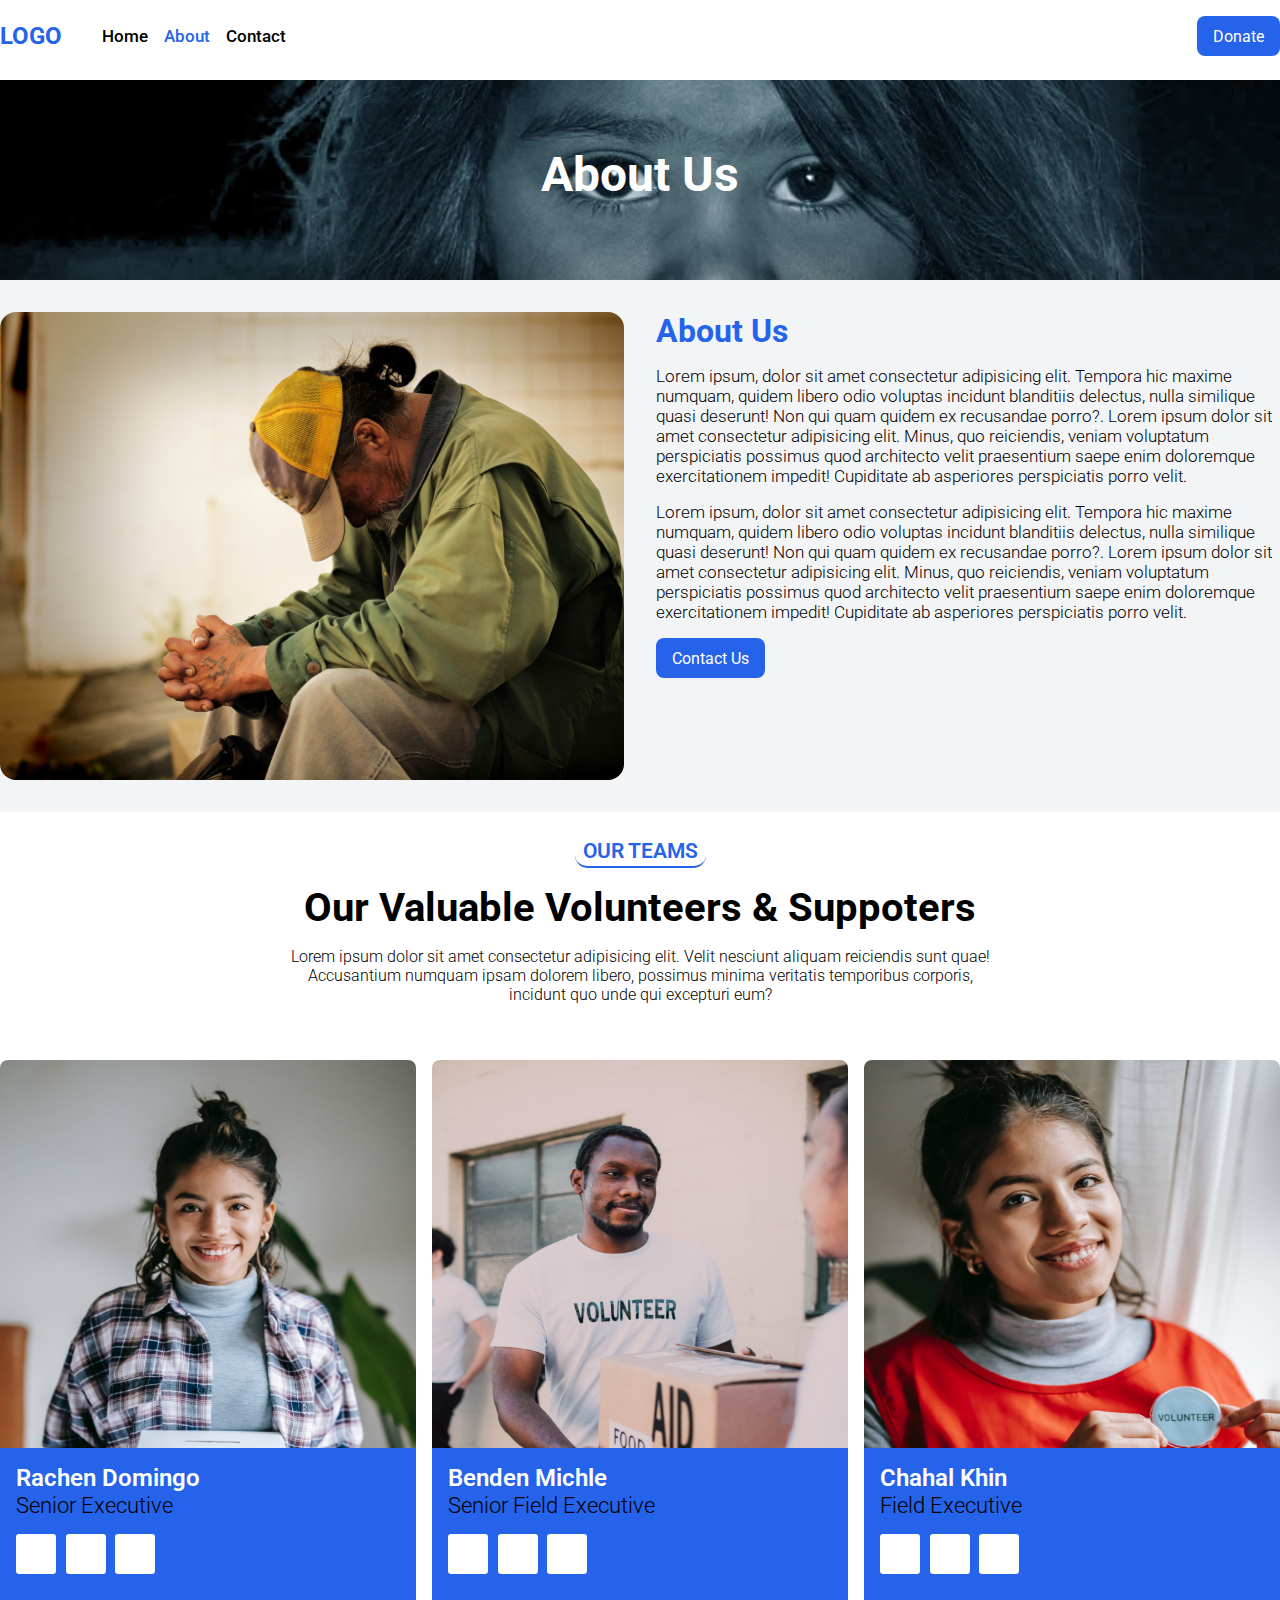
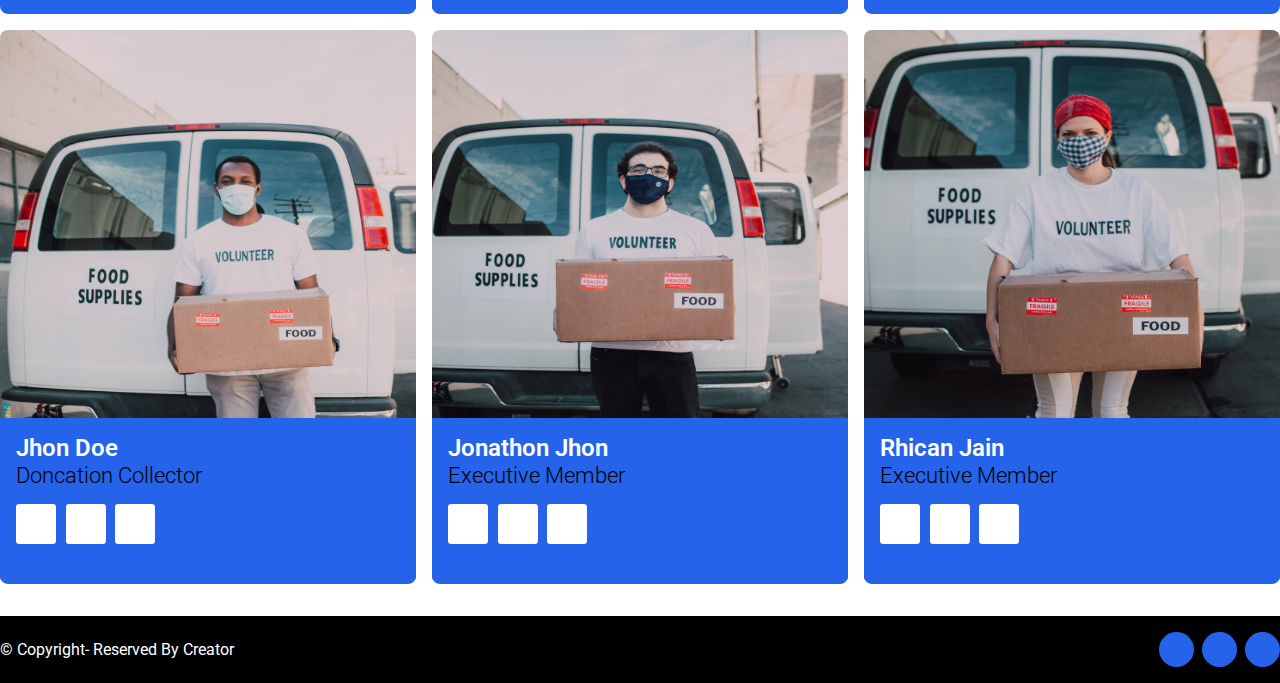
<file: about.html>
<!DOCTYPE html>
<html lang="en">

<head>
    <meta charset="UTF-8">
    <meta name="viewport" content="width=device-width, initial-scale=1.0">
    <title>Home</title>

    <link rel="stylesheet" href="https://cdnjs.cloudflare.com/ajax/libs/font-awesome/6.4.2/css/all.min.css"
        integrity="sha512-z3gLpd7yknf1YoNbCzqRKc4qyor8gaKU1qmn+CShxbuBusANI9QpRohGBreCFkKxLhei6S9CQXFEbbKuqLg0DA=="
        crossorigin="anonymous" referrerpolicy="no-referrer" />
    <link rel="stylesheet" href="assets/css/style.css">
</head>

<body>
    <header>
        <nav class="container navbar">
            <ul class="nav-items">
                <li><a href="/" class="logo">LOGO</a></li>
                <li><a href="index.html" class="nav-link">Home</a></li>
                <li><a href="about.html" class="nav-link active">About</a></li>
                <li><a href="contact.html" class="nav-link">Contact</a></li>
            </ul>
            <button class="btn-primary">Donate</button>
        </nav>
    </header>
    <main>
        <section class="page-title">
            <div class="container">
                <h1>About Us</h1>
            </div>
        </section>

        <section class="about-section">
            <div class="container">
                <img src="assets/images/homeless.jpeg" alt="homeless">
                <div class="content">
                    <h1>About Us</h1>
                    <p>
                        Lorem ipsum, dolor sit amet consectetur adipisicing elit. Tempora hic maxime numquam, quidem
                        libero odio voluptas incidunt blanditiis delectus, nulla similique quasi deserunt! Non qui quam
                        quidem ex recusandae porro?. Lorem ipsum dolor sit amet consectetur adipisicing elit. Minus, quo
                        reiciendis, veniam voluptatum perspiciatis possimus quod architecto velit praesentium saepe enim
                        doloremque exercitationem impedit! Cupiditate ab asperiores perspiciatis porro velit.
                    </p>
                    <p>
                        Lorem ipsum, dolor sit amet consectetur adipisicing elit. Tempora hic maxime numquam, quidem
                        libero odio voluptas incidunt blanditiis delectus, nulla similique quasi deserunt! Non qui quam
                        quidem ex recusandae porro?. Lorem ipsum dolor sit amet consectetur adipisicing elit. Minus, quo
                        reiciendis, veniam voluptatum perspiciatis possimus quod architecto velit praesentium saepe enim
                        doloremque exercitationem impedit! Cupiditate ab asperiores perspiciatis porro velit.
                    </p>
                    <a href="" class="btn-primary">Contact Us</a>
                </div>
            </div>
        </section>

        <section class="volunteer-section">
            <div class="container">
                <div class="section-title">
                    <h1 class="title">Our Teams</h1>
                    <h3 class="sub-title">Our Valuable Volunteers & Suppoters</h3>
                    <p class="title-desc">Lorem ipsum dolor sit amet consectetur adipisicing elit. Velit nesciunt
                        aliquam reiciendis sunt quae! Accusantium numquam ipsam dolorem libero, possimus minima
                        veritatis temporibus corporis, incidunt quo unde qui excepturi eum?</p>
                </div>
                <div class="volunteers">
                    <div class="volunteer">
                        <img src="assets/images/volunteers/person-1.jpeg" alt="event-1">
                        <div class="content">
                            <h3>Rachen Domingo</h3>
                            <h5>Senior Executive</h5>
                            <ul class="social">
                                <li><a href=""><i class="fa-brands fa-facebook-f"></i></a></li>
                                <li><a href=""><i class="fa-brands fa-whatsapp"></i></a></li>
                                <li><a href=""><i class="fa-brands fa-instagram"></i></a></li>
                            </ul>
                        </div>
                    </div>

                    <div class="volunteer">
                        <img src="assets/images/volunteers/person-2.jpeg" alt="event-1">
                        <div class="content">
                            <h3>Benden Michle</h3>
                            <h5>Senior Field Executive</h5>
                            <ul class="social">
                                <li><a href=""><i class="fa-brands fa-facebook-f"></i></a></li>
                                <li><a href=""><i class="fa-brands fa-whatsapp"></i></a></li>
                                <li><a href=""><i class="fa-brands fa-instagram"></i></a></li>
                            </ul>
                        </div>
                    </div>

                    <div class="volunteer">
                        <img src="assets/images/volunteers/person-3.jpeg" alt="event-1">
                        <div class="content">
                            <h3>Chahal Khin</h3>
                            <h5>Field Executive</h5>
                            <ul class="social">
                                <li><a href=""><i class="fa-brands fa-facebook-f"></i></a></li>
                                <li><a href=""><i class="fa-brands fa-whatsapp"></i></a></li>
                                <li><a href=""><i class="fa-brands fa-instagram"></i></a></li>
                            </ul>
                        </div>
                    </div>

                    <div class="volunteer">
                        <img src="assets/images/volunteers/person-4.jpeg" alt="event-1">
                        <div class="content">
                            <h3>Jhon Doe</h3>
                            <h5>Doncation Collector</h5>
                            <ul class="social">
                                <li><a href=""><i class="fa-brands fa-facebook-f"></i></a></li>
                                <li><a href=""><i class="fa-brands fa-whatsapp"></i></a></li>
                                <li><a href=""><i class="fa-brands fa-instagram"></i></a></li>
                            </ul>
                        </div>
                    </div>

                    <div class="volunteer">
                        <img src="assets/images/volunteers/person-5.jpeg" alt="event-1">
                        <div class="content">
                            <h3>Jonathon Jhon</h3>
                            <h5>Executive Member</h5>
                            <ul class="social">
                                <li><a href=""><i class="fa-brands fa-facebook-f"></i></a></li>
                                <li><a href=""><i class="fa-brands fa-whatsapp"></i></a></li>
                                <li><a href=""><i class="fa-brands fa-instagram"></i></a></li>
                            </ul>
                        </div>
                    </div>

                    <div class="volunteer">
                        <img src="assets/images/volunteers/person-6.jpeg" alt="event-1">
                        <div class="content">
                            <h3>Rhican Jain</h3>
                            <h5>Executive Member</h5>
                            <ul class="social">
                                <li><a href=""><i class="fa-brands fa-facebook-f"></i></a></li>
                                <li><a href=""><i class="fa-brands fa-whatsapp"></i></a></li>
                                <li><a href=""><i class="fa-brands fa-instagram"></i></a></li>
                            </ul>
                        </div>
                    </div>
                </div>
            </div>
        </section>
    </main>


    <footer>
        <div class="container">
            <p>&copy; Copyright- Reserved By Creator</p>
            <ul>
                <li><a href=""><i class="fa-brands fa-facebook-f"></i></a></li>
                <li><a href=""><i class="fa-brands fa-whatsapp"></i></a></li>
                <li><a href=""><i class="fa-brands fa-instagram"></i></a></li>
            </ul>
        </div>
    </footer>
</body>

</html>
</file>
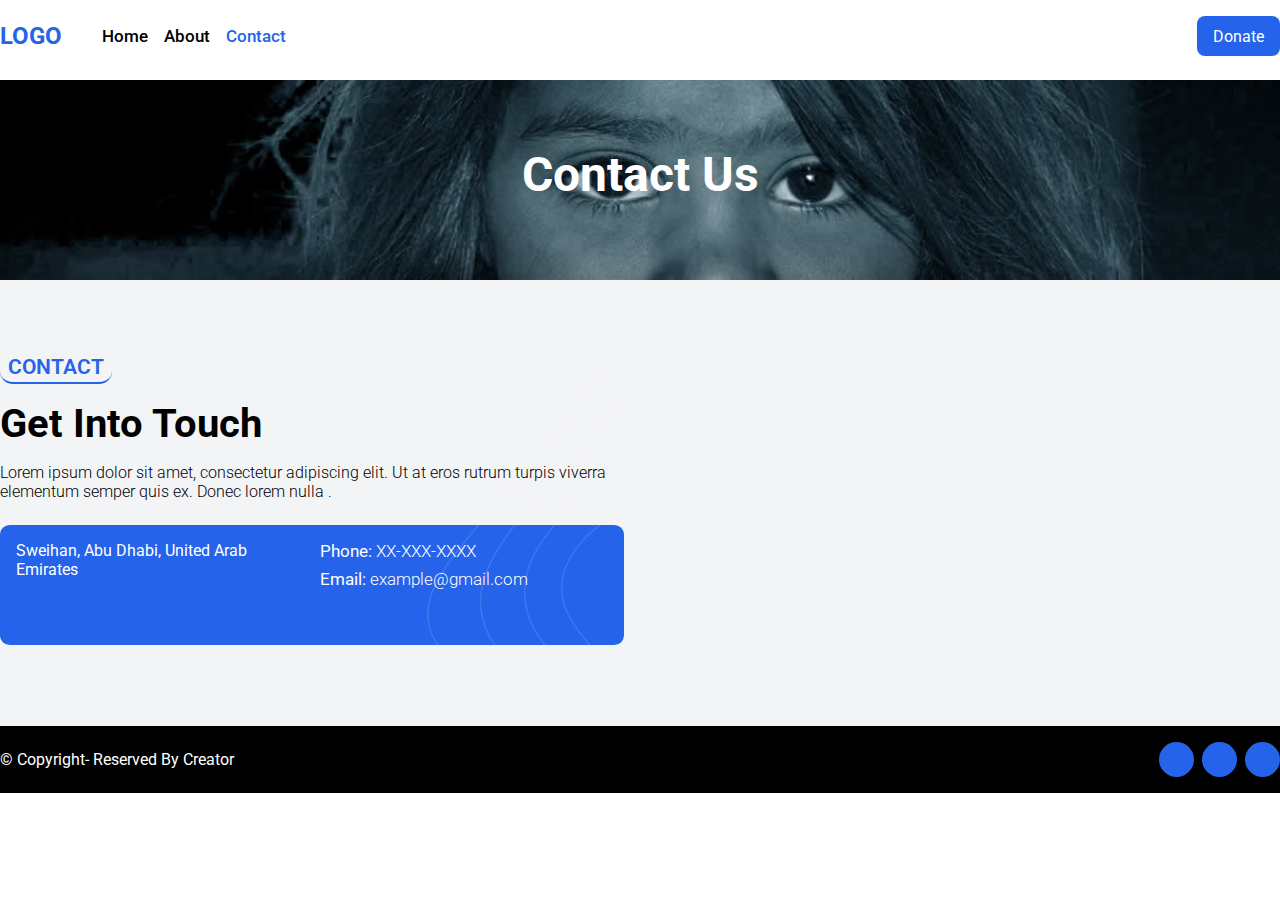
<file: contact.html>
<!DOCTYPE html>
<html lang="en">

<head>
    <meta charset="UTF-8">
    <meta name="viewport" content="width=device-width, initial-scale=1.0">
    <title>Home</title>

    <link rel="stylesheet" href="https://cdnjs.cloudflare.com/ajax/libs/font-awesome/6.4.2/css/all.min.css"
        integrity="sha512-z3gLpd7yknf1YoNbCzqRKc4qyor8gaKU1qmn+CShxbuBusANI9QpRohGBreCFkKxLhei6S9CQXFEbbKuqLg0DA=="
        crossorigin="anonymous" referrerpolicy="no-referrer" />
    <link rel="stylesheet" href="assets/css/style.css">
</head>

<body>
    <header>
        <nav class="container navbar">
            <ul class="nav-items">
                <li><a href="/" class="logo">LOGO</a></li>
                <li><a href="index.html" class="nav-link">Home</a></li>
                <li><a href="about.html" class="nav-link">About</a></li>
                <li><a href="contact.html" class="nav-link active">Contact</a></li>
            </ul>
            <button class="btn-primary">Donate</button>
        </nav>
    </header>
    <main>
        <section class="page-title">
            <div class="container">
                <h1>Contact Us</h1>
            </div>
        </section>

        <section class="contatct-section">
            <div class="container">
                <div class="content">
                    <div class="section-title">
                        <h1 class="title">Contact</h1>
                        <h3 class="sub-title">Get Into Touch</h3>
                        <p class="title-desc">
                            Lorem ipsum dolor sit amet, consectetur adipiscing elit. Ut at eros rutrum turpis viverra
                            elementum semper quis ex. Donec lorem nulla .
                        </p>
                    </div>

                    <div class="informations">
                        <img src="assets/images/contact-pattern.png" alt="">
                        <div class="address">
                            Sweihan,
                            Abu Dhabi,
                            United Arab Emirates
                        </div>
                        <div class="info">
                            <p>Phone: <span>XX-XXX-XXXX</span></p>
                            <hp>Email: <span>example@gmail.com</span></hp>
                        </div>
                    </div>

                </div>

                <iframe
                    src="https://www.google.com/maps/embed?pb=!1m18!1m12!1m3!1d18472410.724383935!2d79.05760843361188!3d-73.58539878545665!2m3!1f0!2f0!3f0!3m2!1i1024!2i768!4f13.1!3m3!1m2!1s0x3e5e48dfb1ab12bd%3A0x33d32f56c0080aa7!2sUnited%20Arab%20Emirates!5e0!3m2!1sen!2sbd!4v1700390490002!5m2!1sen!2sbd"
                    width="100%" height="350" style="border:0;" allowfullscreen="" loading="lazy"
                    referrerpolicy="no-referrer-when-downgrade"></iframe>
            </div>
        </section>

    </main>
    <footer>
        <div class="container">
            <p>&copy; Copyright- Reserved By Creator</p>
            <ul>
                <li><a href=""><i class="fa-brands fa-facebook-f"></i></a></li>
                <li><a href=""><i class="fa-brands fa-whatsapp"></i></a></li>
                <li><a href=""><i class="fa-brands fa-instagram"></i></a></li>
            </ul>
        </div>
    </footer>
</body>

</html>
</file>
<file: assets/css/style.css>
@import url('https://fonts.googleapis.com/css2?family=Roboto:ital,wght@0,300;0,400;0,500;0,700;0,900;1,300;1,400;1,500;1,700;1,900&display=swap');



* {
    margin: 0;
    padding: 0;
    box-sizing: border-box;
}

:root {
    --primary-color: rgb(37, 99, 235);
    --bg-gray: rgb(243, 244, 246);
}

body,
button,
input,
textarea {
    font-family: 'Roboto', sans-serif
}

.container {
    max-width: 80rem;
    margin: auto;
}

.btn-primary {
    min-height: 40px;
    padding: 0 1rem;
    outline: none;
    background: var(--primary-color);
    color: white;
    font-size: 1rem;
    font-family: 'Roboto', sans-serif;
    border: none;
    border-radius: .5rem;
    cursor: pointer;
    transition: all 1s ease;
    display: flex;
    gap: .5rem;
    align-items: center;
    max-width: fit-content;
    text-decoration: none;
}

.btn-primary:hover {
    transform: translateX(0.5rem);
}


.section-title {
    display: flex;
    flex-direction: column;
    align-items: center;
    padding: 1.5rem 0;
    max-width: 700px;
    margin: auto;
}

.section-title .title {
    max-width: fit-content;
    padding: .2rem .5rem;
    font-size: 1.3rem;
    font-weight: 600;
    text-transform: uppercase;
    color: var(--primary-color);
    border-bottom: 2px solid var(--primary-color);
    border-radius: .8rem;
}

.section-title .sub-title {
    font-size: 2.5rem;
    font-weight: 700;
    padding: 1rem 0;
}

.section-title .title-desc {
    font-size: 1rem;
    font-weight: 300;
    text-align: center;
}

/* Header */
header {
    width: 100%;
    position: fixed;
    top: 0;
    left: 0;
    padding: 1rem 0;
    z-index: 100;
    background: white;
}

.navbar {
    display: flex;
    justify-content: space-between;
    align-items: center;
}

.nav-items {
    display: flex;
    gap: 1rem;
    align-items: center;
    list-style: none;
}

.nav-items .logo {
    font-size: 1.5rem;
    font-weight: 700;
    text-decoration: none;
    color: var(--primary-color);
    margin-right: 1.5rem;
}

.nav-link {
    font-size: 1.05rem;
    text-decoration: none;
    color: black;
    transition: all .3s ease;
    font-weight: 500;
}

.nav-link:hover,
.nav-link.active {
    color: var(--primary-color);
}



/* Hero Section */
.hero-section {
    height: 100vh;
    display: flex;
    flex-direction: column;
    justify-content: center;
    align-items: center;
    background: url('../images/hero-1.png');
    background-size: cover;
}

.hero-section .content {
    max-width: 800px;
    display: flex;
    flex-direction: column;
    align-items: center;
    gap: 1rem;
}

.hero-section .content h1 {
    font-size: 4rem;
    color: white;
}

.hero-section .content p {
    font-size: 1.4rem;
    font-weight: 300;
    color: white;
}

.hero-section .content .btn-primary {
    padding: 1rem;
}

/* Mission Section */
.mission-section {
    padding: 1rem 0;
}

.mission {
    margin-top: 2rem;
    display: grid;
    grid-template-columns: repeat(2, 1fr);
    gap: 2rem;
}

.mission .video {
    width: 100%;
}

.mission .video video {
    width: 100%;
    border-radius: 1rem;
}

.mission .content {
    width: 100%;
}

.mission .content h2 {
    font-size: 2rem;
    font-weight: 700;
}

.mission .content ul {
    display: flex;
    flex-direction: column;
    gap: .7rem;
    padding: 1rem 0.3rem;
    list-style: none;
}

.mission .content ul li {
    display: inline-flex;
    align-items: flex-start;
    gap: 0.7rem;
    font-size: 1.1rem;
    font-weight: 300;
}

.mission .content ul li i {
    color: var(--primary-color);
}

/* Goal Section */
.goal-section {
    padding: 2rem;
    background: var(--bg-gray);
}

.goal-section .section-title {
    align-items: flex-start;
    margin: 0;
}

.goals {
    display: grid;
    grid-template-columns: repeat(2, 1fr);
    gap: 1rem;
}

.goals img {
    width: 100%;
    border-radius: 1rem;
}

.goals .content p {
    font-size: 1.1rem;
    font-weight: 300;
}

.goals .content .items {
    margin-top: 2rem;
    display: grid;
    grid-template-columns: repeat(3, 1fr);
}

.goals .content .items .item {
    display: flex;
    flex-direction: column;
    align-items: center;
    gap: .5rem;
    border: 1px solid var(--primary-color);
    padding: 1rem;
}

.goals .content .items .item i {
    font-size: 2rem;
    color: var(--primary-color);
}

.goals .content .items .item h1 {
    font-weight: 500;
}

/* Services */

.services-section {
    background: var(--bg-gray);
    padding: 2rem 0;
}

.services {
    display: grid;
    grid-template-columns: repeat(4, 1fr);
    gap: 1rem;
}

.service {
    display: flex;
    flex-direction: column;
    gap: 0.5rem;
}

.service i {
    font-size: 3rem;
    color: var(--primary-color);
}

.service h2 {
    font-size: 1.5rem;
    font-weight: 600;
}

.service p {
    font-size: 1.05rem;
    font-weight: 300;
}


/* Events Section */
.events {
    display: grid;
    grid-template-columns: repeat(3, 1fr);
    gap: 1rem;
    padding: 2rem 0;
}

.event {
    width: 100%;
    position: relative;
    border-radius: .5rem;
    overflow: hidden;
}

.event img {
    width: 100%;
    max-height: 550px;
}

.event .content {
    width: 100%;
    min-height: 40%;
    position: absolute;
    bottom: 0;
    left: 0;
    padding: 1rem;
    background: var(--primary-color);
    -webkit-backdrop-filter: blur(5px);
    backdrop-filter: blur(5px);
}

.event .content h3 {
    font-size: 1.5rem;
    margin-bottom: .9rem;
    font-weight: 600;
    color: white;

}

.event .content p {
    font-size: 1.05rem;
    font-weight: 300;
    color: white;
}

/* ABout Page */
.page-title .container {
    text-align: center;
}

.page-title .container h1 {
    font-size: 3rem;
    margin-bottom: 0.7rem;
    color: white;
}

/* Volunteers Section */
.volunteer-section {}

.volunteers {
    display: grid;
    grid-template-columns: repeat(3, 1fr);
    gap: 1rem;
    padding: 2rem 0;
}

.volunteer {
    width: 100%;
    position: relative;
    border-radius: .5rem;
    overflow: hidden;
}

.volunteer img {
    width: 100%;
    max-height: 550px;
}

.volunteer .content {
    width: 100%;
    min-height: 30%;
    position: absolute;
    bottom: 0;
    left: 0;
    padding: 1rem;
    background: var(--primary-color);
    -webkit-backdrop-filter: blur(5px);
    backdrop-filter: blur(5px);
}

.volunteer .content h3 {
    font-size: 1.5rem;
    font-weight: 600;
    color: white;
}

.volunteer .content h5 {
    font-size: 1.4rem;
    font-weight: 300;
}

.volunteer .content p {
    font-size: 1.05rem;
    font-weight: 300;
    color: white;
}

.volunteer .content .social {
    display: flex;
    gap: .6rem;
    list-style: none;
}

.volunteer .content .social a {
    margin-top: 1rem;
    width: 40px;
    height: 40px;
    background: white;
    display: inline-flex;
    justify-content: center;
    align-items: center;
    text-decoration: none;
    color: var(--primary-color);
    border-radius: .2rem;
    font-size: 1.4rem;
}

.volunteer .content .social a:hover {
    background: gainsboro;
}


.page-title {
    margin-top: 5rem;
    height: 200px;
    background: url('../images/heading-bg.jpg');
    display: flex;
    align-items: center;
    justify-content: center;
    gap: 1rem;
    background-size: cover;
}

.about-section {
    padding: 2rem 0;
    background: var(--bg-gray);
}

.about-section .container {
    display: grid;
    grid-template-columns: repeat(2, 1fr);
    gap: 2rem;
}

.about-section .container img {
    width: 100%;
    border-radius: 1rem;
}

.about-section .content h1 {
    font-size: 2rem;
    color: var(--primary-color);
}

.about-section .content p {
    margin-top: 1rem;
    font-size: 1.05rem;
    font-weight: 300;
}

.about-section .content .btn-primary {
    margin-top: 1rem;
}

/* Footer */
footer {
    padding: 1rem 0;
    background: black;
    color: white;
}

footer .container {
    display: flex;
    justify-content: space-between;
    align-items: center;
    gap: 1rem;
}

footer ul {
    display: flex;
    gap: 0.5rem;
    list-style: none;
}

footer ul li a {
    width: 35px;
    height: 35px;
    display: inline-flex;
    justify-content: center;
    align-items: center;
    background: var(--primary-color);
    color: white;
    text-decoration: none;
    border-radius: 20px;
}

.contatct-section {
    padding: 3rem 0;
    background: var(--bg-gray);
}

.contatct-section .container {
    display: grid;
    grid-template-columns: repeat(2, 1fr);
    gap: 2rem;
}

.contatct-section .section-title {
    align-items: flex-start;
}

.contatct-section .section-title .title-desc {
    text-align: left;
}


.informations img {
    position: absolute;
    width: 100%;
    bottom: 0;
}

.informations {
    position: relative;
    width: 100%;
    display: grid;
    grid-template-columns: repeat(2, 1fr);
    background: var(--primary-color);
    padding: 1rem;
    border-radius: .6rem;
    gap: 1rem;
    font-weight: 400;
    color: white;
    min-height: 120px;
}

.info {
    font-size: 1.05rem;
    display: flex;
    flex-direction: column;
    gap: .5rem;
}

.info span {
    font-weight: 300;
}






form .caption {
    margin-bottom: 2rem;
}

form .caption h2 {
    font-size: 2rem;
    color: var(--primary-color);
    line-height: 0;
}

form .caption p {
    font-weight: 300;
    font-size: 1rem;
}

.form-control {
    display: flex;
    flex-direction: column;
    gap: .5rem;
}

.input-group {
    display: flex;
    flex-direction: column;
    gap: .3rem;
}

.input-group label {
    font-weight: 500;
}

.input-group input {
    height: 45px;
    border: 1.5px solid var(--primary-color);
    padding: 0 .8rem;
    border-radius: .4rem;
    font-size: 1rem;
}

textarea {
    padding: .8rem;
    border-radius: .4rem;
    font-size: 1rem;
    border: 1.5px solid var(--primary-color);
}

form button {
    margin-top: 1rem;
}


@media screen and (max-width: 767px) {
    .hero-section {
        height: 60vh;
    }

    .hero-section .content h1,
    .hero-section .content p {
        text-align: center;
    }

    .services-section {
        padding: 1rem;
    }

    .section-title {
        padding: 0 1rem;
    }

    .services {
        grid-template-columns: repeat(2, 1fr);
    }

    .mission-section,
    .goal-section,
    .event-section,
    .about-section .container,
    .volunteer-section,
    footer .container {
        padding: 1rem;
    }

    .mission,
    .goals,
    .events,
    .about-section .container,
    .volunteers,
    .contatct-section .container {
        grid-template-columns: repeat(1, 1fr);
    }

    .container {
        padding: 0 1rem;
    }

    .event img {
        max-height: fit-content;
    }

    .event .content {
        min-height: 25%;
    }

    .informations {
        margin-top: 2rem;
    }
}
</file>
